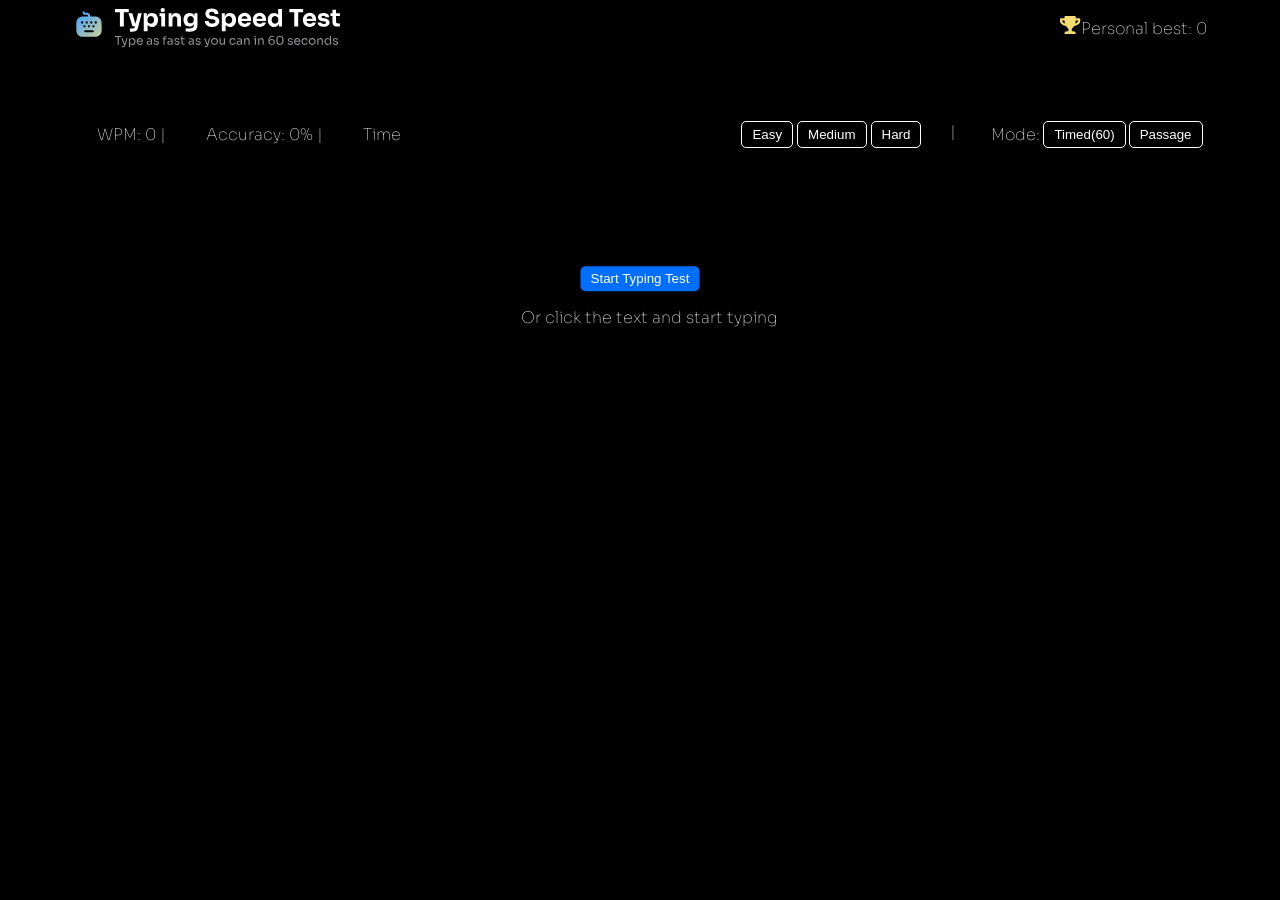
<file: index.html>
<!DOCTYPE html>
<html lang="en">
<head>
    <meta charset="UTF-8">
    <meta name="viewport" content="width=device-width, initial-scale=1.0">
    <title>Frontend challenge 3</title>
    <link rel="shortcut icon" href="./assets/images/favicon-32x32.png" type="image/x-icon">
    <link rel="stylesheet" href="type.css">
</head>
<body>
    <div>
    <header>
            <img src="./assets/images/logo-large.svg" alt="game logo" class="logo">
            <div>
                <p><img src="./assets/images/icon-personal-best.svg" alt="prize logo">Personal best: <span id="best"></span></p>
            </div>
    </header>
    <div class="init" id="init">
    <section class="nav">
            <div class="stats">
                <p>WPM:       <span id="wpm">0</span> |</p>
                <p>Accuracy:       <span id="acc">0</span>%  |</p>
                <p>Time      <span id="time"></span></p>
            </div>
            <div class="modes">
                <div style="display: flex; gap: 9px;">
                    <ul>
                        <button class="bt" data-level="easy">Easy</button>
                        <button class="bt" data-level="medium">Medium</button>
                        <button class="bt" data-level="hard">Hard</button>
                    </ul>
                    <p>|</p> 
                </div>

                <div class="end">
                    <p>Mode:</p>
                    <button>Timed(<span>60</span>)</button>
                    <button>Passage</button>
                </div>
            </div>
    </section>
    <section class="main-body">
        <div>
            <p id="para"></p>
            <div class="who">
                <button id="start">Start Typing Test</button>
                <p>Or click the text and start typing</p>
            </div>
        </div>
    </section>
    <div class="res" id="div_restart"><button id="div">restart <img src="./assets/images/icon-restart.svg" alt="restart button"></button></div>
</div>
<div class="ATH" id="ATH">
    <div>
        <div class="logo-grow-wrapper"><img src="./assets/images/icon-completed.svg" alt="completed logo" class="logo-svg" id="img"></div>
        <h1 id="celeb-H">Baseline Established!</h1>
        <p id="celeb-p">You've set the bar. Now the real challenge begins-time to beat it.</p>
        <div>
            <div>
                <h3 >WPM:</h3>
                <p id="wpm1">10</p>
            </div>
            <div>
                <h3>Accuracy:</h3>
                <p id="acc1">90%</p>
            </div>
            <div>
                <h3>Characters</h3>
                <p id="words">120/5</p>
            </div>
        </div>
        <button style="background-color: white;display: flex;justify-content: center;color: black;" id="restart">Beat This Score  <img src="./assets/images/icon-restart.svg" alt="restart allow" style="background-color: black;border-radius: 10px;height: 15px;"></button>
    </div>
</div>
</div>
<script type="module" src="try.js"></script>
</body>
</html>
</file>
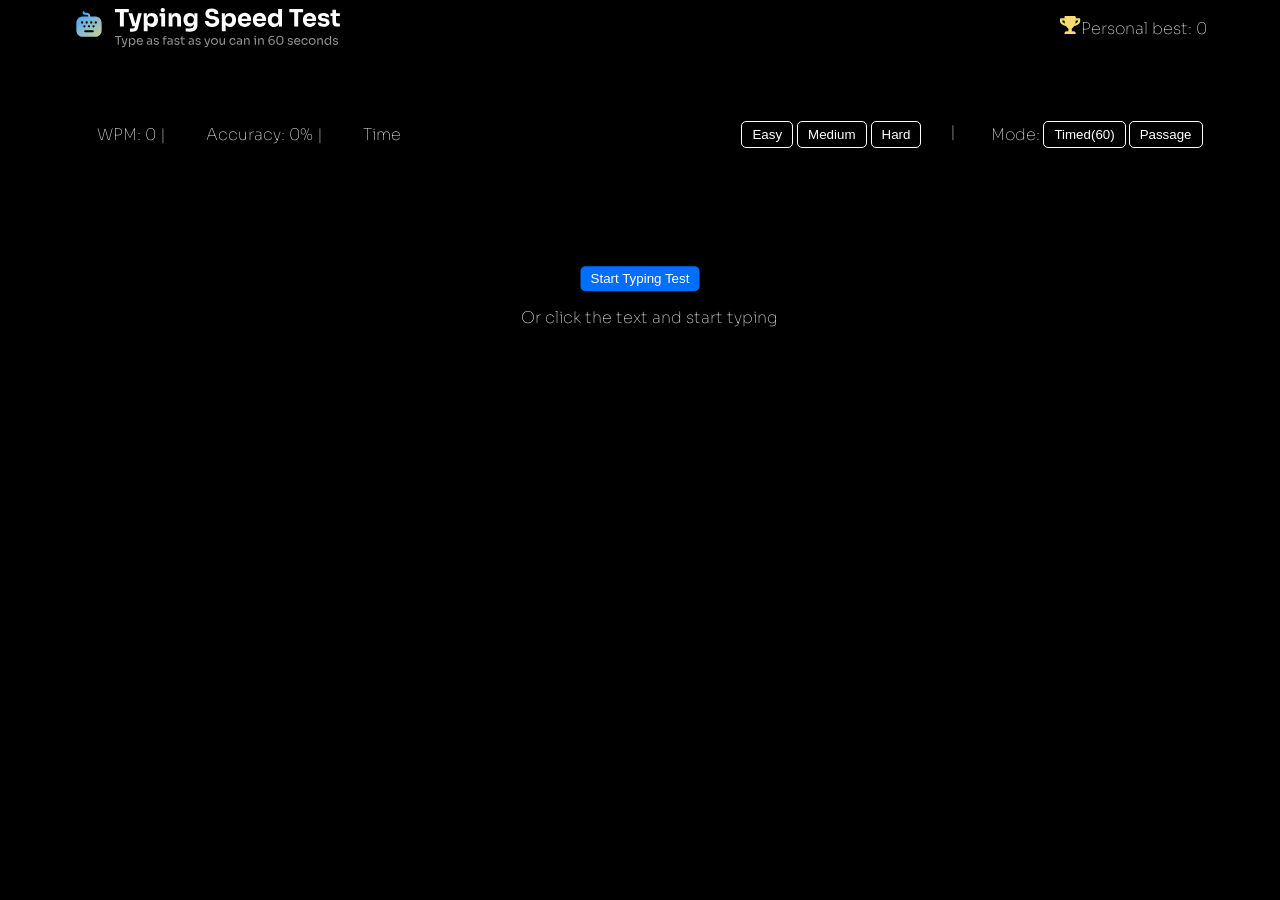
<file: initial/index.html>
<!DOCTYPE html>
<html lang="en">
<head>
    <meta charset="UTF-8">
    <meta name="viewport" content="width=device-width, initial-scale=1.0">
    <title>Document</title>
    <link rel="shortcut icon" href="../../assets/images/favicon-32x32.png" type="image/x-icon">
    <link rel="stylesheet" href="type.css">
</head>
<body>
    <div>
    <header>
            <img src="../../assets/images/logo-large.svg" alt="game logo" class="logo">
            <div>
                <p><img src="../../assets/images/icon-personal-best.svg" alt="prize logo">Personal best: <span id="best"></span></p>
            </div>
    </header>
    <div class="init" id="init">
    <section class="nav">
            <div class="stats">
                <p>WPM:       <span id="wpm">0</span> |</p>
                <p>Accuracy:       <span id="acc">0</span>%  |</p>
                <p>Time      <span id="time"></span></p>
            </div>
            <div class="modes">
                <div style="display: flex; gap: 9px;">
                    <ul>
                        <button class="bt" data-level="easy">Easy</button>
                        <button class="bt" data-level="medium">Medium</button>
                        <button class="bt" data-level="hard">Hard</button>
                    </ul>
                    <p>|</p> 
                </div>

                <div class="end">
                    <p>Mode:</p>
                    <button>Timed(<span>60</span>)</button>
                    <button>Passage</button>
                </div>
            </div>
    </section>
    <section class="main-body">
        <div>
            <p id="para"></p>
            <div class="who">
                <button id="start">Start Typing Test</button>
                <p>Or click the text and start typing</p>
            </div>
        </div>
    </section>
    <div class="res" id="div_restart"><button id="div">restart <img src="../../assets/images/icon-restart.svg" alt="restart button"></button></div>
</div>
<div class="ATH" id="ATH">
    <div>
        <div class="logo-grow-wrapper"><img src="../../assets/images/icon-completed.svg" alt="completed logo" class="logo-svg" id="img"></div>
        <h1 id="celeb-H">Baseline Established!</h1>
        <p id="celeb-p">You've set the bar. Now the real challenge begins-time to beat it.</p>
        <div>
            <div>
                <h3 >WPM:</h3>
                <p id="wpm1">10</p>
            </div>
            <div>
                <h3>Accuracy:</h3>
                <p id="acc1">90%</p>
            </div>
            <div>
                <h3>Characters</h3>
                <p id="words">120/5</p>
            </div>
        </div>
        <button style="background-color: white;display: flex;justify-content: center;color: black;" id="restart">Beat This Score  <img src="../../assets/images/icon-restart.svg" alt="restart allow" style="background-color: black;border-radius: 10px;height: 15px;"></button>
    </div>
</div>
</div>
<script type="module" src="try.js"></script>
</body>
</html>
</file>
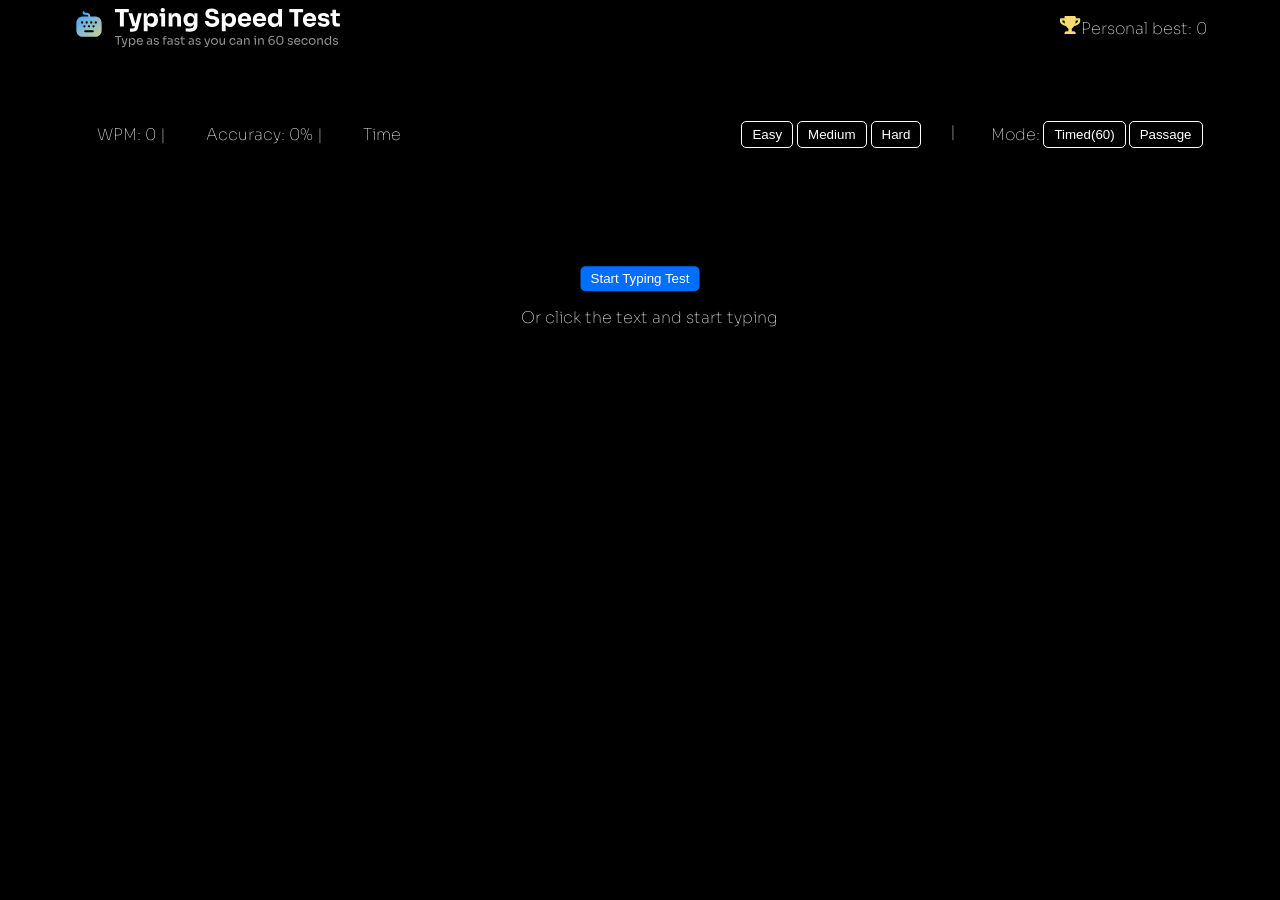
<file: src/index.html>
<!DOCTYPE html>
<html lang="en">
<head>
    <meta charset="UTF-8">
    <meta name="viewport" content="width=device-width, initial-scale=1.0">
    <title>Document</title>
    <link rel="shortcut icon" href="../assets/images/favicon-32x32.png" type="image/x-icon">
    <link rel="stylesheet" href="type.css">
</head>
<body>
    <div>
    <header>
            <img src="../assets/images/logo-large.svg" alt="game logo" class="logo">
            <div>
                <p><img src="../assets/images/icon-personal-best.svg" alt="prize logo">Personal best: <span id="best"></span></p>
            </div>
    </header>
    <div class="init" id="init">
    <section class="nav">
            <div class="stats">
                <p>WPM:       <span id="wpm">0</span> |</p>
                <p>Accuracy:       <span id="acc">0</span>%  |</p>
                <p>Time      <span id="time"></span></p>
            </div>
            <div class="modes">
                <div style="display: flex; gap: 9px;">
                    <ul>
                        <button class="bt" data-level="easy">Easy</button>
                        <button class="bt" data-level="medium">Medium</button>
                        <button class="bt" data-level="hard">Hard</button>
                    </ul>
                    <p>|</p> 
                </div>

                <div class="end">
                    <p>Mode:</p>
                    <button>Timed(<span>60</span>)</button>
                    <button>Passage</button>
                </div>
            </div>
    </section>
    <section class="main-body">
        <div>
            <p id="para"></p>
            <div class="who">
                <button id="start">Start Typing Test</button>
                <p>Or click the text and start typing</p>
            </div>
        </div>
    </section>
    <div class="res" id="div_restart"><button id="div">restart <img src="../assets/images/icon-restart.svg" alt="restart button"></button></div>
</div>
<div class="ATH" id="ATH">
    <div>
        <div class="logo-grow-wrapper"><img src="../assets/images/icon-completed.svg" alt="completed logo" class="logo-svg" id="img"></div>
        <h1 id="celeb-H">Baseline Established!</h1>
        <p id="celeb-p">You've set the bar. Now the real challenge begins-time to beat it.</p>
        <div>
            <div>
                <h3 >WPM:</h3>
                <p id="wpm1">10</p>
            </div>
            <div>
                <h3>Accuracy:</h3>
                <p id="acc1">90%</p>
            </div>
            <div>
                <h3>Characters</h3>
                <p id="words">120/5</p>
            </div>
        </div>
        <button style="background-color: white;display: flex;justify-content: center;color: black;" id="restart">Beat This Score  <img src="../assets/images/icon-restart.svg" alt="restart allow" style="background-color: black;border-radius: 10px;height: 15px;"></button>
    </div>
</div>
</div>
<script type="module" src="try.js"></script>
</body>
</html>
</file>
<file: type.css>
@font-face {
    font-family: "Regular";
    src: url("./assets/fonts/Sora/static/Sora-Regular.ttf");
    font-style: normal;
}

@font-face {
    font-family: "bold";
    src: url('./assets/fonts/Sora/static/Sora-Bold.ttf');
    font-style: normal;
}

@font-face {
    font-family: "semi";
    src: url('./assets/fonts/Sora/static/Sora-SemiBold.ttf');
    font-style: normal;
}

@font-face {
    font-family: "variable";
    src: url('./assets/fonts/Sora/Sora-VariableFont_wght.ttf');
    font-style: normal;
    font-weight: 100;
}

body{
    background-color: black;
    color: white;
    display: flex;
    justify-content: center;
    margin: 0;
    font-family: "variable", sans-serif;
}

header{
    display: flex;
    gap: 700px;
    margin: 0px, 0px, 50px, 50px;
    justify-content: center;
    flex-shrink: 0;
    align-items: center;
    margin-bottom: 30px;
}

.nav{
    display: flex;
    gap: 300px;
    align-items: center;
    padding: 20px;
    justify-content: center;
}

.stats{
    display: flex;
    gap: 20px;
    flex-shrink: 0;
}

.modes{
    display: flex;
    gap: 15px;
}

.end{
    display: flex;
    align-items: center;
    gap: 3px;
}

button{
    background-color: transparent;
    color: white;
    border: 1px solid white;
    padding: 5px 10px;
    cursor: pointer;
    border-radius: 5px;
}

button:hover{
    color: blue;
    border: 1px solid blue;
}

.main-body{
    display: flex;
    justify-content: center;
    align-items: center;
    height: 400px;
    width: 100%;
    position: relative;
}

.main-body > div > p{
    width: 100%;
    height: 100%;
    filter: blur(0px);
}

.main-body > div{
    display: flex;
    justify-content: center;
}

.main-body > div > div{
    display: flex;
    flex-direction: column;
    justify-content: center;
    align-items: center;
    position:absolute;
    padding-top: 7%;
}

.char{
    color: white;
    font-family: 'Regular', sans-serif;
}

.who{
    top: 20%;
    left: 50%;
    transform: translate(-50%,-50%);
}

.ATH{
    display: none;
    justify-content: center;
}

.ATH > div{
    display: flex;
    flex-direction: column;
    align-items: center;
    justify-content: center;
    margin-top: 20px;
}

.ATH > div > button{
    margin-left: 10px;
}

.ATH > div > div > div{
    display: flex;
    justify-content: center;
    flex-direction: column;
    height: 100px;
    width: 150px;
    border-style: solid;
    border-width: 1px;
    border-color: white;
    border-radius: 5px;
}

.ATH > div > div{
    display: flex;
    gap: 50px;
}

.ATH > div > div > div h3, p{
    padding-left: 20px;
}

.ATH > div > button{
    margin-top: 50px;
    padding: 10px;
}

.logo-grow-wrapper{
    padding: 40px;
    display: flex;
    justify-content: center;
    align-items: center;
}

.logo-svg{
    width: 80px;
    height: 80px;
    border-radius: 50%;
    box-shadow: 
    0 0 0 20px rgba(76, 175, 80, 0.1),
    0 0 0 40px rgba(76, 175, 80, 0.05)
    ;
}

#para{
    min-width: 10px;
    margin: 0px, 0px, 50px, 50px;
    font-size: 30px;
    cursor: pointer;
}

#start{
    background-color: rgb(0, 110, 255);
    border: none;
}

.res{
    display: none;
    justify-content: center;
}

.res > button{
    font-size: 17px;
    display: flex;
    justify-content: center;
    align-items: center;
}

.res >button > img{
    height: 15px;
    padding-left: 10px;
    color: blue;
}
</file>
<file: initial/type.css>
@font-face {
    font-family: "Regular";
    src: url("../../assets/fonts/Sora/static/Sora-Regular.ttf");
    font-style: normal;
}

@font-face {
    font-family: "bold";
    src: url('../../assets/fonts/Sora/static/Sora-Bold.ttf');
    font-style: normal;
}

@font-face {
    font-family: "semi";
    src: url('../../assets/fonts/Sora/static/Sora-SemiBold.ttf');
    font-style: normal;
}

@font-face {
    font-family: "variable";
    src: url('../../assets/fonts/Sora/Sora-VariableFont_wght.ttf');
    font-style: normal;
    font-weight: 100;
}

body{
    background-color: black;
    color: white;
    display: flex;
    justify-content: center;
    margin: 0;
    font-family: "variable", sans-serif;
}

header{
    display: flex;
    gap: 700px;
    margin: 0px, 0px, 50px, 50px;
    justify-content: center;
    flex-shrink: 0;
    align-items: center;
    margin-bottom: 30px;
}

.nav{
    display: flex;
    gap: 300px;
    align-items: center;
    padding: 20px;
    justify-content: center;
}

.stats{
    display: flex;
    gap: 20px;
    flex-shrink: 0;
}

.modes{
    display: flex;
    gap: 15px;
}

.end{
    display: flex;
    align-items: center;
    gap: 3px;
}

button{
    background-color: transparent;
    color: white;
    border: 1px solid white;
    padding: 5px 10px;
    cursor: pointer;
    border-radius: 5px;
}

button:hover{
    color: blue;
    border: 1px solid blue;
}

.main-body{
    display: flex;
    justify-content: center;
    align-items: center;
    height: 400px;
    width: 100%;
    position: relative;
}

.main-body > div > p{
    width: 100%;
    height: 100%;
    filter: blur(0px);
}

.main-body > div{
    display: flex;
    justify-content: center;
}

.main-body > div > div{
    display: flex;
    flex-direction: column;
    justify-content: center;
    align-items: center;
    position:absolute;
    padding-top: 7%;
}

.char{
    color: white;
    font-family: 'Regular', sans-serif;
}

.who{
    top: 20%;
    left: 50%;
    transform: translate(-50%,-50%);
}

.ATH{
    display: none;
    justify-content: center;
}

.ATH > div{
    display: flex;
    flex-direction: column;
    align-items: center;
    justify-content: center;
    margin-top: 20px;
}

.ATH > div > button{
    margin-left: 10px;
}

.ATH > div > div > div{
    display: flex;
    justify-content: center;
    flex-direction: column;
    height: 100px;
    width: 150px;
    border-style: solid;
    border-width: 1px;
    border-color: white;
    border-radius: 5px;
}

.ATH > div > div{
    display: flex;
    gap: 50px;
}

.ATH > div > div > div h3, p{
    padding-left: 20px;
}

.ATH > div > button{
    margin-top: 50px;
    padding: 10px;
}

.logo-grow-wrapper{
    padding: 40px;
    display: flex;
    justify-content: center;
    align-items: center;
}

.logo-svg{
    width: 80px;
    height: 80px;
    border-radius: 50%;
    box-shadow: 
    0 0 0 20px rgba(76, 175, 80, 0.1),
    0 0 0 40px rgba(76, 175, 80, 0.05)
    ;
}

#para{
    min-width: 10px;
    margin: 0px, 0px, 50px, 50px;
    font-size: 30px;
    cursor: pointer;
}

#start{
    background-color: rgb(0, 110, 255);
    border: none;
}

.res{
    display: none;
    justify-content: center;
}

.res > button{
    font-size: 17px;
    display: flex;
    justify-content: center;
    align-items: center;
}

.res >button > img{
    height: 15px;
    padding-left: 10px;
    color: blue;
}
</file>
<file: src/type.css>
@font-face {
    font-family: "Regular";
    src: url("../assets/fonts/Sora/static/Sora-Regular.ttf");
    font-style: normal;
}

@font-face {
    font-family: "bold";
    src: url('../assets/fonts/Sora/static/Sora-Bold.ttf');
    font-style: normal;
}

@font-face {
    font-family: "semi";
    src: url('../assets/fonts/Sora/static/Sora-SemiBold.ttf');
    font-style: normal;
}

@font-face {
    font-family: "variable";
    src: url('../assets/fonts/Sora/Sora-VariableFont_wght.ttf');
    font-style: normal;
    font-weight: 100;
}

body{
    background-color: black;
    color: white;
    display: flex;
    justify-content: center;
    margin: 0;
    font-family: "variable", sans-serif;
}

header{
    display: flex;
    gap: 700px;
    margin: 0px, 0px, 50px, 50px;
    justify-content: center;
    flex-shrink: 0;
    align-items: center;
    margin-bottom: 30px;
}

.nav{
    display: flex;
    gap: 300px;
    align-items: center;
    padding: 20px;
    justify-content: center;
}

.stats{
    display: flex;
    gap: 20px;
    flex-shrink: 0;
}

.modes{
    display: flex;
    gap: 15px;
}

.end{
    display: flex;
    align-items: center;
    gap: 3px;
}

button{
    background-color: transparent;
    color: white;
    border: 1px solid white;
    padding: 5px 10px;
    cursor: pointer;
    border-radius: 5px;
}

button:hover{
    color: blue;
    border: 1px solid blue;
}

.main-body{
    display: flex;
    justify-content: center;
    align-items: center;
    height: 400px;
    width: 100%;
    position: relative;
}

.main-body > div > p{
    width: 100%;
    height: 100%;
    filter: blur(0px);
}

.main-body > div{
    display: flex;
    justify-content: center;
}

.main-body > div > div{
    display: flex;
    flex-direction: column;
    justify-content: center;
    align-items: center;
    position:absolute;
    padding-top: 7%;
}

.char{
    color: white;
    font-family: 'Regular', sans-serif;
}

.who{
    top: 20%;
    left: 50%;
    transform: translate(-50%,-50%);
}

.ATH{
    display: none;
    justify-content: center;
}

.ATH > div{
    display: flex;
    flex-direction: column;
    align-items: center;
    justify-content: center;
    margin-top: 20px;
}

.ATH > div > button{
    margin-left: 10px;
}

.ATH > div > div > div{
    display: flex;
    justify-content: center;
    flex-direction: column;
    height: 100px;
    width: 150px;
    border-style: solid;
    border-width: 1px;
    border-color: white;
    border-radius: 5px;
}

.ATH > div > div{
    display: flex;
    gap: 50px;
}

.ATH > div > div > div h3, p{
    padding-left: 20px;
}

.ATH > div > button{
    margin-top: 50px;
    padding: 10px;
}

.logo-grow-wrapper{
    padding: 40px;
    display: flex;
    justify-content: center;
    align-items: center;
}

.logo-svg{
    width: 80px;
    height: 80px;
    border-radius: 50%;
    box-shadow: 
    0 0 0 20px rgba(76, 175, 80, 0.1),
    0 0 0 40px rgba(76, 175, 80, 0.05)
    ;
}

#para{
    min-width: 10px;
    margin: 0px, 0px, 50px, 50px;
    font-size: 30px;
    cursor: pointer;
}

#start{
    background-color: rgb(0, 110, 255);
    border: none;
}

.res{
    display: none;
    justify-content: center;
}

.res > button{
    font-size: 17px;
    display: flex;
    justify-content: center;
    align-items: center;
}

.res >button > img{
    height: 15px;
    padding-left: 10px;
    color: blue;
}
</file>
